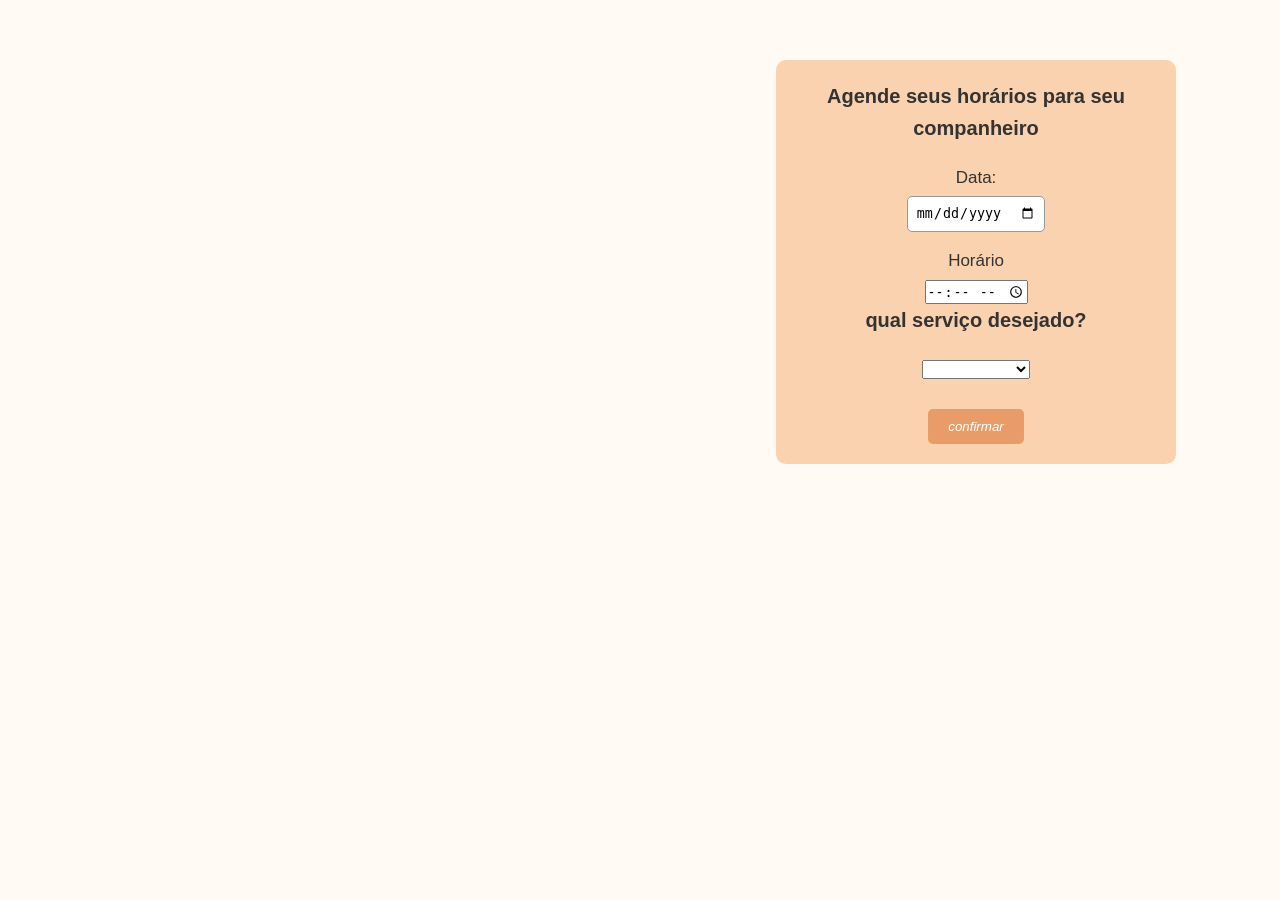
<file: agendamentos.html>
<!DOCTYPE html>
<html lang="pt-br">
<head>
    <meta charset="UTF-8">
    <meta name="viewport" content="width=device-width, initial-scale=1.0">
    <title>Agendamentos</title>
    <link rel="stylesheet" href="style.css">
</head>
<body>

<!-- AGÊNDAMENTOS -->
 <section>

    <div class="agendamentos">
      <p><strong>Agende seus horários para seu companheiro</strong></p>

      <label for="">Data:</label> 
      <input type="date" name="date" id="calendario">

      <label for="">Horário</label>
      <input type="time" name="horario" id="horario">

      <p><strong>qual serviço desejado?</strong></p>
      <label for= "servicos"></label>
        <select name="serviço_selecionado" id="escolher_servicos" required> 
            <option value=></option>
            <option value="1">Hotelzinho</option>
            <option value="2">banho e tolsa</option>
            <option value="3">Veterinário</option>
        </select>

      <button type="submit" id="confirmar"><a href="index.html">confirmar</a></button>
    </div>
    </section>



    
</body>
</html>
</file>
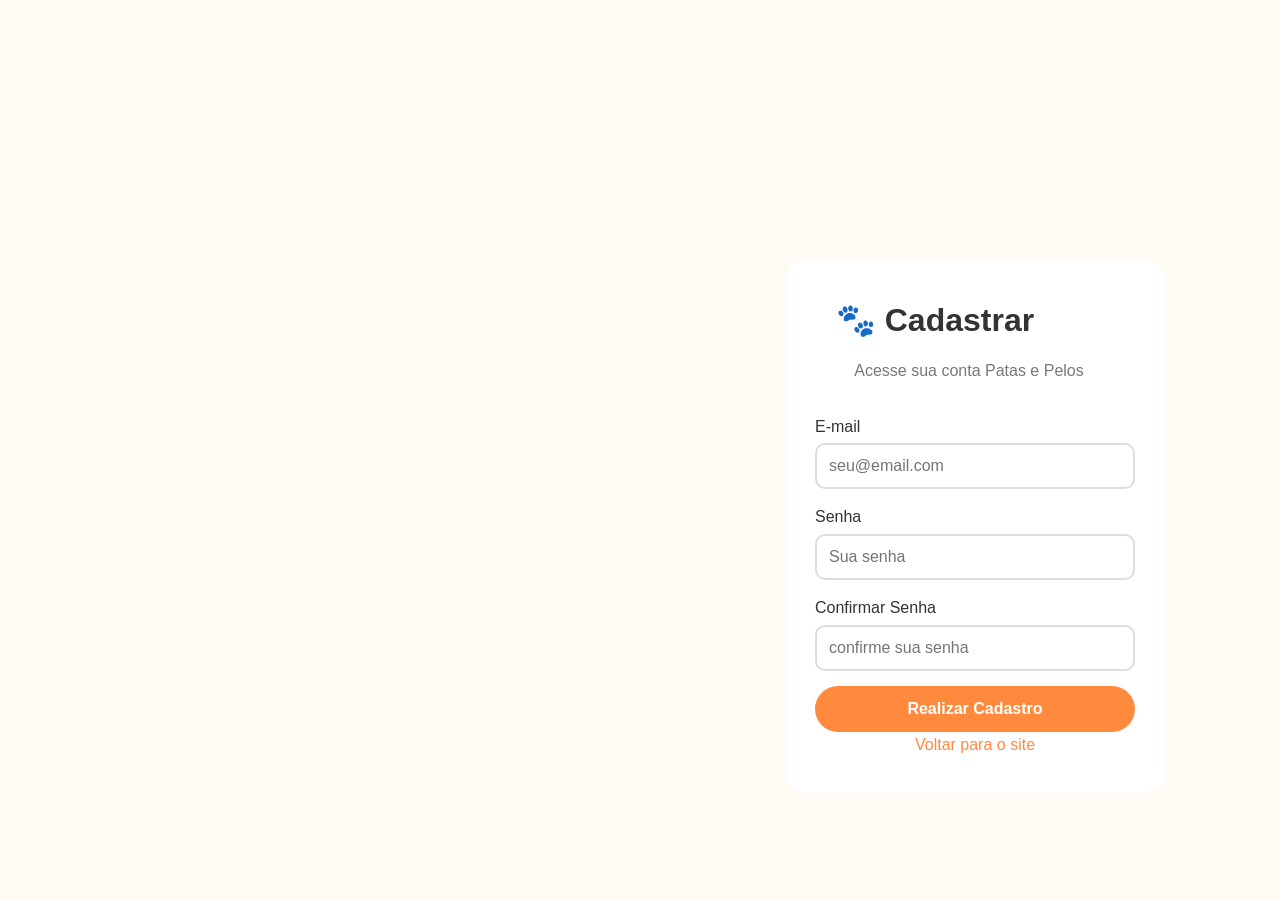
<file: cadastro.html>
<!DOCTYPE html>
<html lang="en">
<head>
    <meta charset="UTF-8">
    <meta name="viewport" content="width=device-width, initial-scale=1.0">
    <title>Cadastar-se</title>
    <link rel="stylesheet" href="style.css">
</head>
<body>
     <!-- TELA DE LOGIN -->
      <section>
    <div class="cadastar-tela" id="cadastro">
        <div class="cadastro-caixa">
            <h2>🐾 Cadastrar</h2>
            <p class="subtitulo">Acesse sua conta Patas e Pelos</p>

            <form>
            <label for="email">E-mail</label>
            <input type="email" id="email" placeholder="seu@email.com" >

            <label for="senha">Senha</label>
            <input type="password" id="senha" placeholder="Sua senha" >

            <label for="confirmar senha">Confirmar Senha</label>
            <input type="password" id="senha" placeholder="confirme sua senha" >

            <button type="submit" class="botao"> <a href="/index.html"></a>Realizar Cadastro</button>
            </form>
            <a href="index.html">Voltar para o site</a>
        </div>
    </div>
</section>
</body>
</html>
</file>
<file: style.css>
/* ===== BASE ===== */
* {
    margin: 0;
    padding: 0;
    box-sizing: border-box;
  }

  html {
    scroll-behavior: smooth;
  }

  body {
    font-family: Arial, sans-serif;
    background-color: #fffaf3;
    color: #333;
    line-height: 1.6;
  }

  section {
    padding: 60px 20px;
    text-align: center;
  }

  h2 {
    font-size: 2rem;
    margin-bottom: 10px;
  }

  .subtitulo {
    color: #777;
    margin-bottom: 30px;
  }

  /* ===== BOTAO ===== */
  .botao {
    display: inline-block;
    background-color: #ff8a3d;
    color: white;
    padding: 14px 30px;
    border-radius: 30px;
    text-decoration: none;
    font-weight: bold;
  }

  .botao:hover {
    background-color: #e6742a;
  }

  /* ===== MENU ===== */
  header {
    background-color: white;
    position: sticky;
    top: 0;
    z-index: 10;
    box-shadow: 0 2px 8px rgba(0, 0, 0, 0.1);
  }

  nav {
    display: flex;
    justify-content: space-between;
    align-items: center;
    flex-wrap: wrap;
    max-width: 1000px;
    margin: 0 auto;
    padding: 15px 20px;
  }

  .logo {
    font-size: 1.4rem;
    font-weight: bold;
    color: #e9894a;
  }

  nav ul {
    list-style: none;
    display: flex;
    gap: 20px;
  }

  nav a {
    text-decoration: none;
    color: #333;
  }

  nav a:hover {
    color: #c05107;
  }

  /* ===== INICIO ===== */
  .inicio {
    background-color: #fad2b0;
    padding: 80px 20px;
  }

  .inicio h1 {
    font-size: 2.4rem;
    margin-bottom: 15px;
  }

  .inicio h1 span {
    color: #ff8a3d;
  }

  .inicio p {
    color: #2e2c2c;
    margin-bottom: 25px;
  }

  .emoji-grande {
    font-size: 5rem;
    margin-bottom: 20px;
    cursor: default;
  }

  /* ===== SERVICOS ===== */
  .cards {
    display: flex;
    justify-content: center;
    flex-wrap: wrap;
    gap: 20px;
  }

  .card {
    background-color: white;
    width: 220px;
    padding: 25px 20px;
    border-radius: 15px;
    box-shadow: 0 4px 12px rgba(0, 0, 0, 0.1);
  }

  .card:hover {
    background-color: #fff3e8;
  }

  .icone {
    font-size: 3rem;
    cursor:default;
  }

  .card h3 {
    margin: 10px 0 5px;
  }

  .card p {
    color: #666;;
  }

  /* ===== NUMEROS ===== */
  .numeros-fundo {
    background-color: #ffe9d6;
  }

  .numeros {
    display: flex;
    justify-content: center;
    flex-wrap: wrap;
    gap: 50px;
  }

  .numeros strong {
    display: block;
    font-size: 2.5rem;
    color: #ad7a0c;
  }

   /* ===== CONTATO ===== */
   iframe {
    align-content: end;
    border-radius: 10px;
   }

   #mapa {
    font-size: x-large;
   }

  /* ===== LOGIN ===== */
  .login-tela {
    display: none;
    position: fixed;
    top: 0;
    left: 0;
    width: 100%;
    height: 100%;
    background-color: #ffe9d6;
    z-index: 20;
    align-items: center;
    justify-content: center;
  }

  .login-tela:target {
    display: flex;
  }

  .login-caixa {
    background-color: white;
    width: 90%;
    max-width: 380px;
    padding: 35px 30px;
    border-radius: 20px;
    text-align: center;
  }

  .login-caixa label {
    display: block;
    text-align: left;
    margin-bottom: 4px;
  }

  .login-caixa input {
    width: 100%;
    padding: 12px;
    margin-bottom: 15px;
    border: 2px solid #ddd;
    border-radius: 10px;
    font-size: 1rem;
  }

  .login-caixa button {
    width: 100%;
    border: none;
    cursor: pointer;
    font-size: 1rem;
    
  }

  .login-caixa p {
    margin-top: 12px;
    margin-right:  12px;
  }

  .login-caixa a {
    color: #ff8a3d;
    text-decoration: none;
  }

  .login-caixa h2 {
    margin-left: -30px;
  }

  /* ===== RODAPE ===== */
  footer {
    background-color: #333;
    color: white;
    text-align: center;
    padding: 20px;

  }

/*===== AGENDAMENTOS =====*/

.agendamentos {
    background-color: #fad2b0;
    padding: 20px;
    margin-left: 756px;
    width: 400px;
    border-radius: 10px;
    text-align: center;
}

.agendamentos p {
    font-size: 20px;
    margin-bottom: 20px;
}

.agendamentos label {
    display: block;
    margin-bottom: 5px;
    font-size: 17px;
}

#calendario {
    padding: 8px;
    border: 1px solid #999;
    border-radius: 5px;
    margin-bottom: 15px;
}

#confirmar {
    display: block;
    margin: auto;
    padding: 10px 20px;
    background-color: #e99b68;
    border: none;
    border-radius: 5px;
    cursor: pointer;
    font-style: oblique;
}
#confirmar { 
     
    a {text-decoration: none;}
    a {color: white;}
    
}

#escolher_servicos {
    width: 20px;
    margin-bottom: 30px;
    width: 30%;
}


#confirmar:hover {
    background-color: #d98550;
}

/* ===== CADASTRO ===== */
  
.cadastrar-tela {
  display: none;
  position: fixed;
  top: 0;
  left: 0;
  width: 100%;
  height: 100%;
  background-color: #f3af74;
  z-index: 20;
  align-items: center;
  justify-content: center;
}

.cadastar-tela:target {
  display: flex;
}

.cadastro-caixa {
  background-color: white;
  width: 90%;
  max-width: 380px;
  padding: 35px 30px;
  border-radius: 20px;
  text-align: center;
  margin-left: 765px;
  margin-top: 200px;
}

.cadastro-caixa label {
  display: block;
  text-align: left;
  margin-bottom: 4px;
}
.cadastro-caixa input {
  width: 100%;
  padding: 12px;
  margin-bottom: 15px;
  border: 2px solid #ddd;
  border-radius: 10px;
  font-size: 1rem;
}

.cadastro-caixa button {
  width: 100%;
  border: none;
  cursor: pointer;
  font-size: 1rem;
}

.cadastro-caixa p {
  margin-top: 12px;
  margin-right:  12px;
}

.cadastro-caixa a {
  color: #ff8a3d;
  text-decoration: none;
}

.cadastro-caixa h2 {
  margin-left: -30px;
  margin-right: 50px;
}



  /* ===== CELULAR ===== */
  @media (max-width: 1180px) {
  .inicio, h1 {
  font-size: 1.8rem;
  }
  .agendamentos {
  margin-left: 10px;
  }


}
</file>
